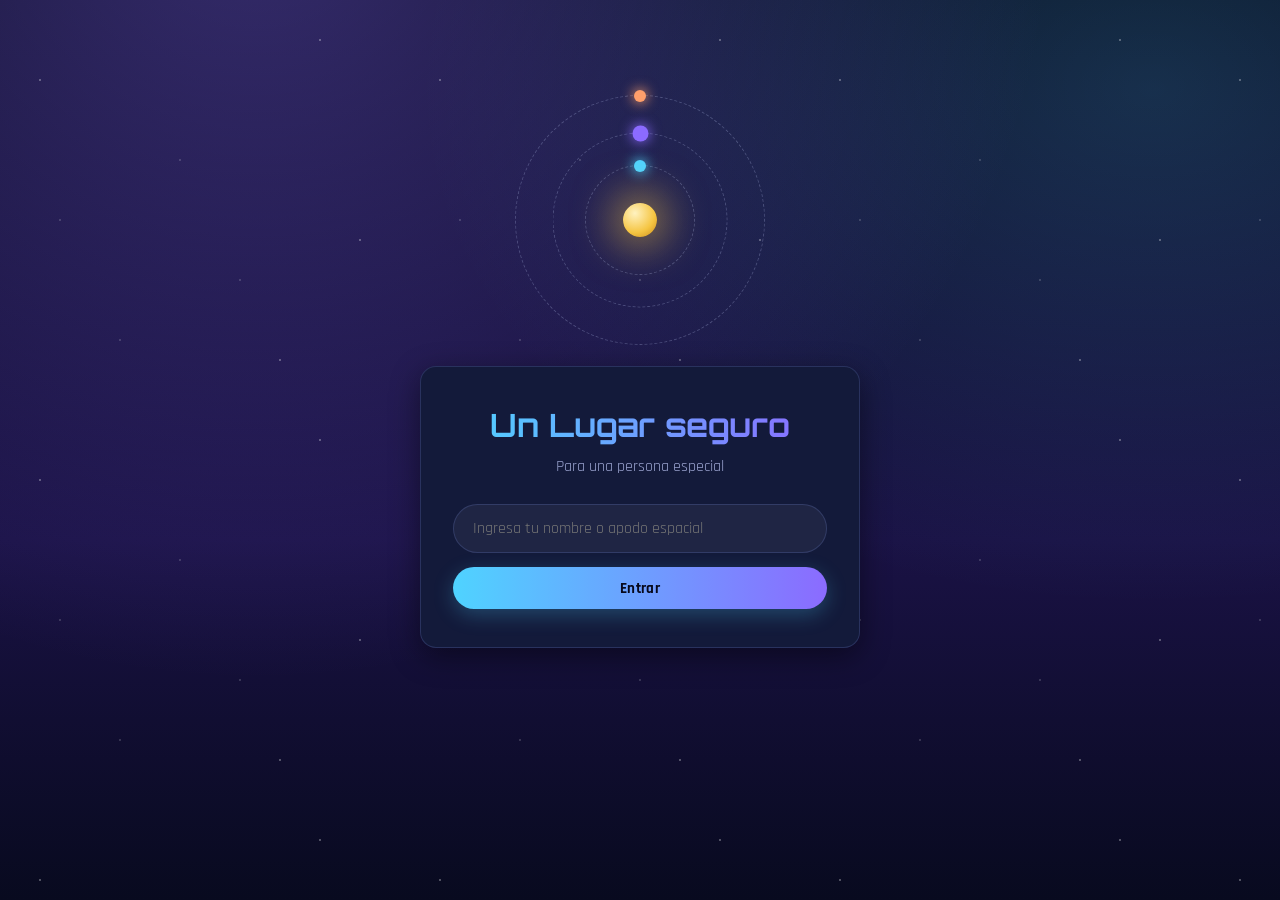
<file: index.html>
<!DOCTYPE html>
<html lang="es">
<head>
<meta charset="UTF-8">
<meta name="viewport" content="width=device-width, initial-scale=1.0">
<title>Misión Espacial — Inicio</title>
<link rel="preconnect" href="https://fonts.googleapis.com">
<link href="https://fonts.googleapis.com/css2?family=Orbitron:wght@500;700;900&family=Rajdhani:wght@400;500;600;700&display=swap" rel="stylesheet">
<link rel="stylesheet" href="style.css">
</head>
<body>

<div class="estrellas-fondo" aria-hidden="true"></div>

<main>
  <section id="login" class="pantalla-login">
    <div class="orbita-decorativa" aria-hidden="true">
      <div class="orbita orbita--1"><span class="orbita__planeta"></span></div>
      <div class="orbita orbita--2"><span class="orbita__planeta orbita__planeta--2"></span></div>
      <div class="orbita orbita--3"><span class="orbita__planeta orbita__planeta--3"></span></div>
      <div class="sol-central"></div>
    </div>
    <div class="tarjeta tarjeta--login">
      <h1 class="titulo-brillante">Un Lugar seguro</h1>
      <p class="login__subtitulo">Para una persona especial</p>
      <form id="formularioLogin" autocomplete="off">
        <label for="campoUsuario" class="etiqueta-oculta">Nombre o apodo espacial</label>
        <input type="text" id="campoUsuario" name="usuario" placeholder="Ingresa tu nombre o apodo espacial" maxlength="30" required>
        <button type="submit" class="boton boton--primario">Entrar</button>
        <p id="loginError" class="mensaje-error" role="alert" hidden></p>
      </form>
    </div>
  </section>
</main>

<script src="comun.js"></script>
<script src="login.js"></script>
</body>
</html>
</file>
<file: style.css>
/* =========================================================
   MISIÓN ESPACIAL — hoja de estilos
   Paleta:
     --fondo-1: #080a1f   --fondo-2: #1a1245   --panel: #131a3a
     --cian:    #4fd3ff   --violeta: #8b6bff   --oro: #f5c542
     --texto:   #e9edff   --texto-tenue: #9aa3cf
   Tipografía: Orbitron (display) + Rajdhani (cuerpo)
   ========================================================= */

:root {
  --fondo-1: #080a1f;
  --fondo-2: #1a1245;
  --panel: #131a3a;
  --panel-borde: rgba(140, 160, 255, 0.18);
  --cian: #4fd3ff;
  --violeta: #8b6bff;
  --oro: #f5c542;
  --oro-oscuro: #c98a1c;
  --texto: #e9edff;
  --texto-tenue: #9aa3cf;
  --radio: 16px;
  --sombra-panel: 0 8px 30px rgba(0, 0, 0, 0.45);
}

* { box-sizing: border-box; }

html { scroll-behavior: smooth; }

body {
  margin: 0;
  min-height: 100vh;
  font-family: 'Rajdhani', sans-serif;
  color: var(--texto);
  background:
    radial-gradient(ellipse at 20% -10%, rgba(139, 107, 255, 0.35), transparent 55%),
    radial-gradient(ellipse at 90% 10%, rgba(79, 211, 255, 0.18), transparent 45%),
    linear-gradient(180deg, var(--fondo-1), var(--fondo-2) 60%, var(--fondo-1));
  position: relative;
  overflow-x: hidden;
}

/* Campo de estrellas ambiental, generado con box-shadow */
.estrellas-fondo {
  position: fixed;
  inset: 0;
  z-index: -1;
  background-image:
    radial-gradient(1.5px 1.5px at 10% 20%, #fff, transparent),
    radial-gradient(1.5px 1.5px at 80% 10%, #fff, transparent),
    radial-gradient(1px 1px at 60% 70%, #fff, transparent),
    radial-gradient(1px 1px at 30% 85%, #fff, transparent),
    radial-gradient(1.5px 1.5px at 90% 60%, #fff, transparent),
    radial-gradient(1px 1px at 45% 40%, #fff, transparent),
    radial-gradient(1px 1px at 15% 55%, #fff, transparent),
    radial-gradient(1.5px 1.5px at 70% 90%, #fff, transparent);
  background-repeat: repeat;
  background-size: 400px 400px;
  opacity: 0.55;
  animation: derivaEstrellas 90s linear infinite;
}
@keyframes derivaEstrellas {
  from { background-position: 0 0; }
  to { background-position: -800px 800px; }
}

h1, h2, h3, .titulo-brillante {
  font-family: 'Orbitron', sans-serif;
  margin: 0;
}

button { font-family: inherit; cursor: pointer; }
a { color: inherit; }

/* -------------------- Encabezado -------------------- */
.cabecera {
  display: flex;
  align-items: center;
  justify-content: space-between;
  gap: 1rem;
  padding: 1rem 2rem;
  position: sticky;
  top: 0;
  z-index: 20;
  background: rgba(8, 10, 31, 0.7);
  backdrop-filter: blur(10px);
  border-bottom: 1px solid var(--panel-borde);
  flex-wrap: wrap;
}
.cabecera__marca { display: flex; align-items: center; gap: 0.6rem; }
.cabecera__logo { font-size: 1.4rem; }
.cabecera__titulo {
  font-family: 'Orbitron', sans-serif;
  font-weight: 700;
  font-size: 1.3rem;
  background: linear-gradient(90deg, var(--cian), var(--violeta));
  -webkit-background-clip: text;
  background-clip: text;
  color: transparent;
  letter-spacing: 0.5px;
}
.cabecera__nav { display: flex; gap: 1.6rem; }
.nav__link {
  text-decoration: none;
  color: var(--texto-tenue);
  font-weight: 600;
  letter-spacing: 0.5px;
  transition: color 0.2s;
}
.nav__link:hover, .nav__link:focus-visible { color: var(--cian); }
.nav__link.es-activo { color: var(--cian); }
.cabecera__usuario { display: flex; align-items: center; gap: 0.8rem; font-weight: 600; color: var(--texto-tenue); }
#saludoUsuario { color: var(--texto); }

/* -------------------- Botones -------------------- */
.boton {
  border: none;
  border-radius: 999px;
  padding: 0.7rem 1.6rem;
  font-weight: 700;
  font-size: 0.95rem;
  letter-spacing: 0.3px;
  text-decoration: none;
  transition: transform 0.15s ease, box-shadow 0.15s ease, opacity 0.15s;
}
.boton[hidden] { display: none !important; }
.boton:not([hidden]) { display: inline-block; }
.boton--primario {
  background: linear-gradient(90deg, var(--cian), var(--violeta));
  color: #07091c;
  box-shadow: 0 6px 20px rgba(79, 211, 255, 0.25);
}
.boton--primario:hover { transform: translateY(-2px); box-shadow: 0 10px 26px rgba(79, 211, 255, 0.35); }
.boton--primario:disabled { opacity: 0.45; transform: none; box-shadow: none; cursor: not-allowed; }
.boton--fantasma {
  background: transparent;
  color: var(--texto-tenue);
  border: 1px solid var(--panel-borde);
}
.boton--fantasma:hover { color: var(--texto); border-color: var(--cian); }
.boton--pequeno { padding: 0.35rem 0.9rem; font-size: 0.8rem; }
.boton:focus-visible { outline: 2px solid var(--cian); outline-offset: 2px; }

/* -------------------- Tarjetas genéricas -------------------- */
.tarjeta {
  background: var(--panel);
  border: 1px solid var(--panel-borde);
  border-radius: var(--radio);
  box-shadow: var(--sombra-panel);
}

/* -------------------- Login -------------------- */
.pantalla-login {
  min-height: 82vh;
  display: flex;
  flex-direction: column;
  align-items: center;
  justify-content: center;
  padding: 3rem 1.5rem;
  position: relative;
}
.orbita-decorativa {
  position: relative;
  width: 260px;
  height: 260px;
  margin-bottom: 1rem;
}
.sol-central {
  position: absolute;
  top: 50%; left: 50%;
  width: 34px; height: 34px;
  margin: -17px 0 0 -17px;
  border-radius: 50%;
  background: radial-gradient(circle at 35% 30%, #fff2c0, var(--oro) 60%, var(--oro-oscuro));
  box-shadow: 0 0 40px 10px rgba(245, 197, 66, 0.55);
}
.orbita {
  position: absolute;
  top: 50%; left: 50%;
  border: 1px dashed rgba(154, 163, 207, 0.35);
  border-radius: 50%;
  transform: translate(-50%, -50%);
  animation: girar linear infinite;
}
.orbita--1 { width: 110px; height: 110px; animation-duration: 6s; }
.orbita--2 { width: 175px; height: 175px; animation-duration: 11s; animation-direction: reverse; }
.orbita--3 { width: 250px; height: 250px; animation-duration: 17s; }
@keyframes girar { from { transform: translate(-50%, -50%) rotate(0deg); } to { transform: translate(-50%, -50%) rotate(360deg); } }
.orbita__planeta {
  position: absolute;
  top: -6px; left: 50%;
  width: 12px; height: 12px;
  margin-left: -6px;
  border-radius: 50%;
  background: var(--cian);
  box-shadow: 0 0 12px 2px rgba(79, 211, 255, 0.7);
}
.orbita__planeta--2 { background: var(--violeta); box-shadow: 0 0 12px 2px rgba(139, 107, 255, 0.7); width: 16px; height: 16px; margin-left: -8px; top: -8px; }
.orbita__planeta--3 { background: #ff9f6b; box-shadow: 0 0 12px 2px rgba(255, 159, 107, 0.7); }

.tarjeta--login {
  max-width: 440px;
  width: 100%;
  padding: 2.4rem 2rem;
  text-align: center;
}
.titulo-brillante {
  font-size: 2rem;
  background: linear-gradient(90deg, var(--cian), var(--violeta));
  -webkit-background-clip: text;
  background-clip: text;
  color: transparent;
  margin-bottom: 0.6rem;
}
.login__subtitulo { color: var(--texto-tenue); margin: 0 0 1.6rem; line-height: 1.5; }
.etiqueta-oculta {
  position: absolute; width: 1px; height: 1px;
  overflow: hidden; clip: rect(0,0,0,0); white-space: nowrap;
}
#formularioLogin { display: flex; flex-direction: column; gap: 0.9rem; }
#campoUsuario {
  background: rgba(255, 255, 255, 0.05);
  border: 1px solid var(--panel-borde);
  border-radius: 999px;
  padding: 0.8rem 1.2rem;
  color: var(--texto);
  font-size: 1rem;
  font-family: inherit;
}
#campoUsuario:focus-visible { outline: 2px solid var(--cian); outline-offset: 1px; }
.mensaje-error { color: #ff8a8a; font-weight: 600; margin: 0; }

/* -------------------- Secciones -------------------- */
.seccion { max-width: 1180px; margin: 0 auto; padding: 3rem 2rem 2rem; }
.seccion__titulo { text-align: center; font-size: 1.6rem; margin-bottom: 1.8rem; letter-spacing: 0.5px; }

/* -------------------- Juego de los planetas -------------------- */
.tira-planetas {
  display: flex;
  gap: 1rem;
  overflow-x: auto;
  padding: 0.5rem 0.2rem 1.2rem;
  scrollbar-width: thin;
}
.tarjeta-planeta {
  flex: 0 0 160px;
  background: var(--panel);
  border: 2px solid var(--panel-borde);
  border-radius: var(--radio);
  padding: 1.1rem 0.9rem;
  text-align: center;
  transition: border-color 0.2s, transform 0.2s, box-shadow 0.2s;
}
.tarjeta-planeta__esfera {
  width: 64px; height: 64px;
  border-radius: 50%;
  margin: 0 auto 0.7rem;
  box-shadow: inset -8px -8px 16px rgba(0,0,0,0.35);
}
.tarjeta-planeta__nombre { font-weight: 700; font-family: 'Orbitron', sans-serif; font-size: 0.85rem; }
.tarjeta-planeta__dato { color: var(--texto-tenue); font-size: 0.78rem; margin-top: 0.3rem; }
.tarjeta-planeta__orden {
  display: none;
  margin-top: 0.5rem;
  width: 26px; height: 26px;
  line-height: 26px;
  border-radius: 50%;
  background: var(--cian);
  color: #07091c;
  font-weight: 800;
  margin-left: auto; margin-right: auto;
}
.tarjeta-planeta.es-seleccionable { cursor: pointer; }
.tarjeta-planeta.es-seleccionable:hover { transform: translateY(-4px); border-color: var(--cian); }
.tarjeta-planeta.es-elegido { border-color: var(--oro); box-shadow: 0 0 18px rgba(245, 197, 66, 0.35); }
.tarjeta-planeta.es-elegido .tarjeta-planeta__orden { display: block; }
.tarjeta-planeta.es-correcto { border-color: #4ade80; box-shadow: 0 0 18px rgba(74, 222, 128, 0.4); }
.tarjeta-planeta.es-incorrecto { border-color: #ff5c5c; animation: sacudir 0.4s; }
@keyframes sacudir { 0%,100%{transform:translateX(0);} 25%{transform:translateX(-6px);} 75%{transform:translateX(6px);} }

.panel-juego { max-width: 720px; margin: 0 auto; padding: 1.8rem; text-align: center; }
.panel-juego__instruccion { font-size: 1rem; color: var(--texto-tenue); margin: 0 0 1.1rem; }
.marcador-nivel { display: flex; flex-direction: column; gap: 0.5rem; margin-bottom: 1.2rem; font-weight: 700; }
.barra-progreso {
  width: 100%; height: 8px;
  background: rgba(255,255,255,0.08);
  border-radius: 999px;
  overflow: hidden;
}
.barra-progreso__relleno {
  height: 100%;
  width: 20%;
  background: linear-gradient(90deg, var(--cian), var(--violeta));
  transition: width 0.4s ease;
}
.zona-seleccion {
  min-height: 3rem;
  display: flex;
  flex-wrap: wrap;
  gap: 0.5rem;
  justify-content: center;
  align-items: center;
  padding: 0.6rem;
  border: 1px dashed var(--panel-borde);
  border-radius: 12px;
  margin-bottom: 1rem;
  font-weight: 600;
  color: var(--texto-tenue);
}
.chip-seleccion {
  background: rgba(79, 211, 255, 0.12);
  border: 1px solid var(--cian);
  color: var(--texto);
  padding: 0.3rem 0.8rem;
  border-radius: 999px;
  font-weight: 700;
  font-size: 0.85rem;
}
.mensaje-juego { font-weight: 700; margin: 0 0 1rem; }
.mensaje-juego.es-exito { color: #4ade80; }
.mensaje-juego.es-error { color: #ff8a8a; }
.panel-juego__acciones { display: flex; justify-content: center; gap: 0.8rem; flex-wrap: wrap; }

/* -------------------- Galaxia -------------------- */
.filtro-galaxia { display: flex; justify-content: center; gap: 0.6rem; margin-bottom: 1.8rem; flex-wrap: wrap; }
.filtro__boton {
  background: transparent;
  border: 1px solid var(--panel-borde);
  color: var(--texto-tenue);
  padding: 0.5rem 1.1rem;
  border-radius: 999px;
  font-weight: 700;
  font-size: 0.85rem;
}
.filtro__boton.es-activo { background: linear-gradient(90deg, var(--cian), var(--violeta)); color: #07091c; border-color: transparent; }

.rejilla-galaxia {
  display: grid;
  grid-template-columns: 1fr 1.3fr;
  grid-template-areas:
    "tarjetas imagen"
    "tarjetas constelacion";
  gap: 1.2rem;
}
.columna-tarjetas { grid-area: tarjetas; display: flex; flex-direction: column; gap: 1rem; }
.tarjeta-dato {
  background: var(--panel);
  border: 1px solid var(--panel-borde);
  border-radius: var(--radio);
  padding: 1.1rem 1.2rem;
}
.tarjeta-dato__titulo { font-family: 'Orbitron', sans-serif; font-size: 0.85rem; color: var(--cian); margin-bottom: 0.4rem; letter-spacing: 0.4px; }
.tarjeta-dato__texto { color: var(--texto-tenue); font-size: 0.92rem; line-height: 1.45; margin: 0; }
.tarjeta-dato__franja { display: flex; align-items: center; gap: 0.6rem; margin-top: 0.7rem; }
.tarjeta-dato__esfera { width: 16px; height: 16px; border-radius: 50%; flex: none; }

.visor-galaxia {
  grid-area: imagen;
  border-radius: var(--radio);
  overflow: hidden;
  min-height: 220px;
  border: 1px solid var(--panel-borde);
}
.visor-galaxia__imagen {
  display: block;
  width: 100%; height: 100%; min-height: 220px;
  object-fit: cover;
}

.visor-constelacion { grid-area: constelacion; padding: 1rem 1.2rem 1.3rem; }
.visor-constelacion__cabecera { display: flex; justify-content: space-between; align-items: center; font-weight: 700; margin-bottom: 0.6rem; font-size: 0.9rem; }
#svgConstelacion { width: 100%; height: 170px; }
#svgConstelacion line { stroke: rgba(79, 211, 255, 0.55); stroke-width: 1; }
#svgConstelacion circle { fill: #fff; }
#svgConstelacion text { fill: var(--texto-tenue); font-size: 8px; font-family: 'Rajdhani', sans-serif; }

/* -------------------- Logros -------------------- */
.tira-logros { display: flex; justify-content: center; gap: 1.6rem; flex-wrap: wrap; }
.insignia { width: 190px; text-align: center; }
.insignia__hex {
  width: 92px; height: 92px;
  margin: 0 auto 0.7rem;
  clip-path: polygon(50% 0%, 100% 25%, 100% 75%, 50% 100%, 0% 75%, 0% 25%);
  display: flex; align-items: center; justify-content: center;
  font-size: 1.7rem;
  background: linear-gradient(145deg, #3a4270, #232a52);
  border: 2px solid rgba(255,255,255,0.08);
}
.insignia.es-bloqueada .insignia__hex { color: var(--texto-tenue); }
.insignia.es-desbloqueada .insignia__hex {
  background: linear-gradient(145deg, #ffe9a8, var(--oro) 55%, var(--oro-oscuro));
  border-color: rgba(255,255,255,0.4);
  box-shadow: 0 0 26px rgba(245, 197, 66, 0.55);
  color: #4a2e00;
}
.insignia__nombre { font-weight: 700; font-family: 'Orbitron', sans-serif; font-size: 0.8rem; margin-bottom: 0.2rem; }
.insignia__detalle { color: var(--texto-tenue); font-size: 0.78rem; }
.insignia.es-especial .insignia__nombre { color: var(--oro); }
.insignia__candado { font-size: 0.75rem; color: var(--texto-tenue); margin-top: 0.2rem; }

/* -------------------- Modal -------------------- */
.modal {
  position: fixed; inset: 0; z-index: 50;
  align-items: center; justify-content: center;
  background: rgba(4, 5, 18, 0.78);
  backdrop-filter: blur(4px);
  padding: 1.2rem;
}
.modal[hidden] { display: none !important; }
.modal:not([hidden]) { display: flex; }
.modal__contenido {
  position: relative;
  max-width: 420px; width: 100%;
  padding: 2.2rem 1.8rem 1.8rem;
  text-align: center;
}
.modal__cerrar {
  position: absolute; top: 0.8rem; right: 0.9rem;
  background: none; border: none; color: var(--texto-tenue); font-size: 1.1rem;
}
.modal__cerrar:hover { color: var(--texto); }
.modal__insignia { font-size: 2.4rem; margin-bottom: 0.6rem; }
.modal__mensaje { color: var(--texto-tenue); line-height: 1.55; margin: 0.8rem 0 1.4rem; }
.modal__lluvia {
  position: absolute; inset: 0;
  background-image: radial-gradient(2px 2px at 20% 30%, var(--oro), transparent),
                     radial-gradient(2px 2px at 70% 20%, var(--cian), transparent),
                     radial-gradient(2px 2px at 40% 70%, var(--oro), transparent),
                     radial-gradient(2px 2px at 85% 65%, var(--violeta), transparent),
                     radial-gradient(2px 2px at 55% 45%, #fff, transparent);
  animation: caerEstrellas 3s linear infinite;
  pointer-events: none;
}
@keyframes caerEstrellas { from { background-position-y: -20px, -40px, -10px, -30px, -25px; } to { background-position-y: 500px, 520px, 480px, 510px, 495px; } }

/* -------------------- Responsivo -------------------- */
@media (max-width: 900px) {
  .rejilla-galaxia { grid-template-columns: 1fr; grid-template-areas: "imagen" "tarjetas" "constelacion"; }
}
@media (max-width: 640px) {
  .cabecera { padding: 0.9rem 1.1rem; }
  .cabecera__nav { gap: 1rem; order: 3; width: 100%; justify-content: center; }
  .seccion { padding: 2.2rem 1rem 1.5rem; }
  .tarjeta-planeta { flex: 0 0 130px; }
}

/* Ajustes específicos de optimización responsiva para pantallas táctiles y móviles pequeños */
@media (max-width: 480px) {
  .cabecera {
    flex-direction: column;
    align-items: center;
    gap: 0.6rem;
    padding: 0.8rem 1rem;
  }
  
  .cabecera__usuario {
    width: 100%;
    justify-content: space-between;
    font-size: 0.9rem;
  }

  .cabecera__nav {
    gap: 0.8rem;
    font-size: 0.9rem;
  }

  .pantalla-login {
    padding: 1.5rem 1rem;
  }

  .orbita-decorativa {
    width: 200px;
    height: 200px;
  }

  .orbita--1 { width: 85px; height: 85px; }
  .orbita--2 { width: 135px; height: 135px; }
  .orbita--3 { width: 190px; height: 190px; }

  .tarjeta--login {
    padding: 1.8rem 1.2rem;
  }

  .titulo-brillante {
    font-size: 1.6rem;
  }

  .seccion {
    padding: 1.5rem 0.8rem 1rem;
  }

  .seccion__titulo {
    font-size: 1.3rem;
  }

  .panel-juego {
    padding: 1.2rem 0.9rem;
  }

  .panel-juego__acciones {
    flex-direction: column;
    width: 100%;
  }

  .panel-juego__acciones .boton {
    width: 100%;
  }

  .tira-logros {
    gap: 1.2rem;
  }

  .insignia {
    width: 100%;
    max-width: 160px;
  }

  .modal__contenido {
    padding: 1.8rem 1.2rem 1.4rem;
  }
}

@media (prefers-reduced-motion: reduce) {
  *, *::before, *::after { animation-duration: 0.01ms !important; animation-iteration-count: 1 !important; }
}
/* 1. Bloqueo estricto del scroll horizontal en la pantalla */
html, body {
  width: 100%;
  max-width: 100vw;
  overflow-x: hidden;
}

/* 2. Corrección de la cabecera para móviles */
@media (max-width: 640px) {
  .cabecera {
    padding: 0.8rem 0.8rem;
    flex-direction: column;
    align-items: center;
    gap: 0.6rem;
  }

  .cabecera__marca {
    justify-content: center;
  }

  .cabecera__titulo {
    font-size: 1.1rem;
  }

  .cabecera__nav {
    width: 100%;
    justify-content: center;
    gap: 0.8rem;
    font-size: 0.85rem;
  }

  .cabecera__usuario {
    width: 100%;
    justify-content: center;
    font-size: 0.85rem;
    gap: 0.5rem;
  }

  /* 3. Ajuste de contenedores para no desbordar los bordes */
  .seccion {
    padding: 1.5rem 0.8rem 1rem;
    width: 100%;
    box-sizing: border-box;
  }

  .filtro-galaxia {
    gap: 0.4rem;
    justify-content: center;
  }

  .filtro__boton {
    padding: 0.4rem 0.8rem;
    font-size: 0.78rem;
  }

  /* Visor e imágenes ajustadas al ancho del dispositivo */
  .visor-galaxia, 
  .visor-galaxia__imagen {
    min-height: 180px;
    width: 100%;
    max-width: 100%;
  }
}
@media (max-width: 640px) {
  .cabecera {
    display: grid;
    grid-template-columns: 1fr auto;
    grid-template-areas:
      "marca usuario"
      "nav   nav";
    gap: 0.6rem 0.5rem;
    padding: 0.8rem 1rem;
  }

  .cabecera__marca {
    grid-area: marca;
    justify-content: flex-start;
  }

  .cabecera__titulo {
    font-size: 1rem;
    white-space: nowrap;
  }

  .cabecera__usuario {
    grid-area: usuario;
    justify-content: flex-end;
    font-size: 0.8rem;
    gap: 0.4rem;
  }

  .cabecera__nav {
    grid-area: nav;
    width: 100%;
    justify-content: center;
    gap: 1.2rem;
    padding-top: 0.4rem;
    border-top: 1px solid rgba(140, 160, 255, 0.1);
    font-size: 0.85rem;
  }
}
</file>
